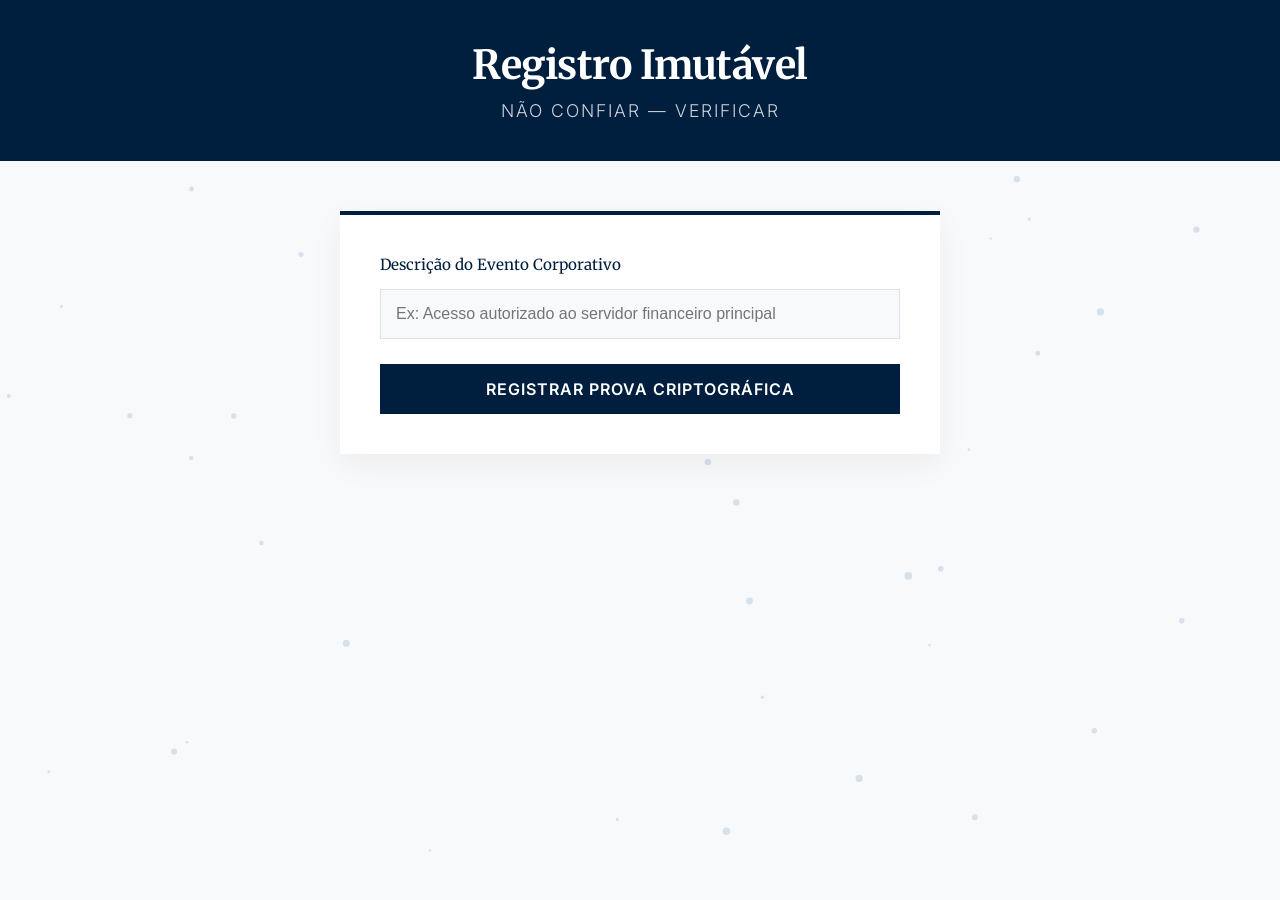
<file: index.html>
<!doctype html>
<html lang="pt-BR">
  <head>
    <meta charset="UTF-8" />
    <meta name="viewport" content="width=device-width, initial-scale=1.0" />
    <title>Registro Imutável | Auditoria Corporativa</title>
    <link rel="stylesheet" href="./style.css">
  </head>
  <body>
    <!-- Canvas responsável pelo efeito de nevasca no fundo -->
    <canvas id="snowfall"></canvas>

    <header class="header">
      <h1>Registro Imutável</h1>
      <p>Não Confiar — Verificar</p>
    </header>
    
    <main class="container">
      <form id="form-log">
        <div class="form-group">
          <label for="input-log">Descrição do Evento Corporativo</label>
          <input type="text" id="input-log" placeholder="Ex: Acesso autorizado ao servidor financeiro principal" required autocomplete="off">
        </div>
        <button type="submit">Registrar Prova Criptográfica</button>
      </form>

      <div id="resultado-painel"></div>
    </main>

    <script type="module" src="./app.js"></script>
  </body>
</html>
</file>
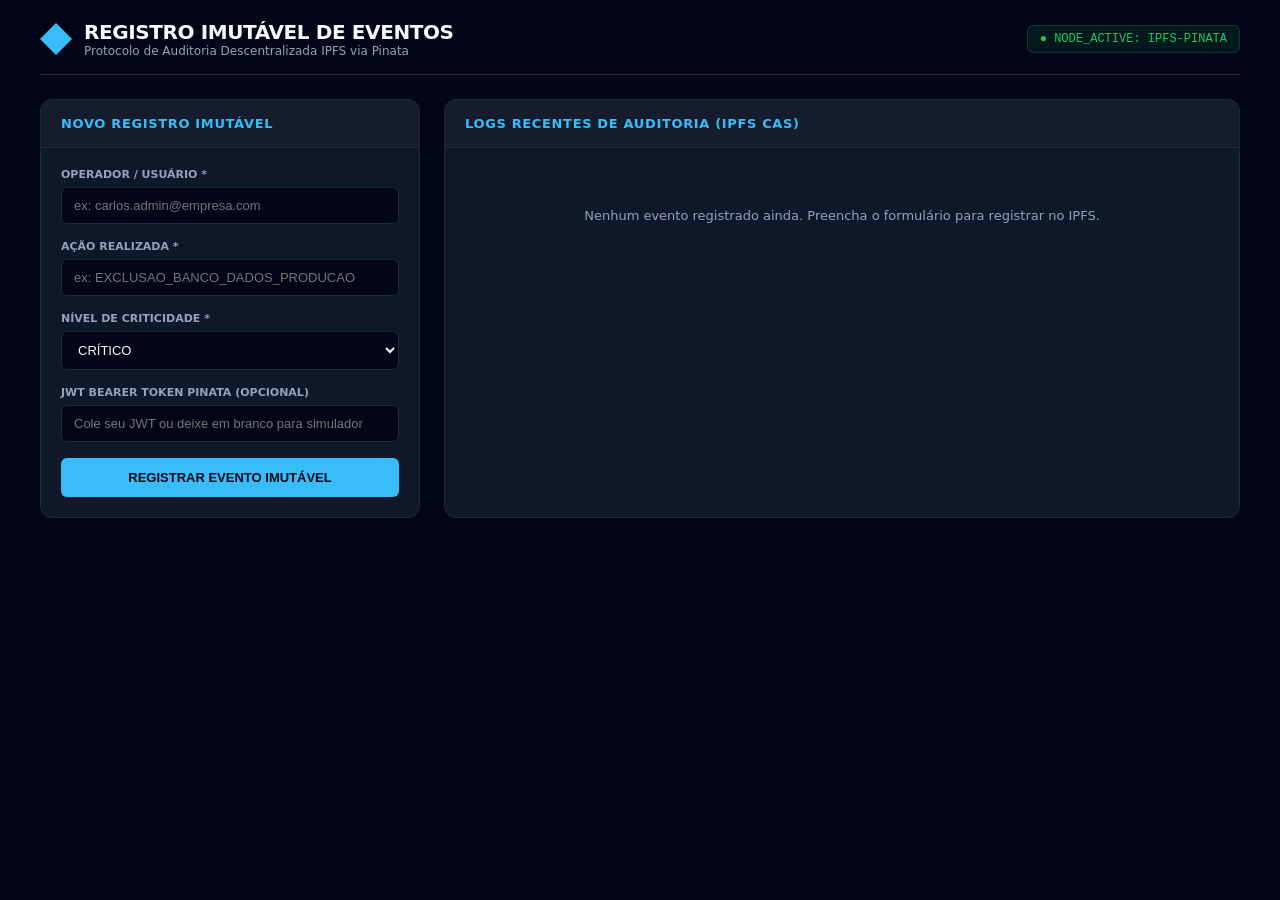
<file: public/demo-singlefile.html>
<!DOCTYPE html>
<html lang="pt-BR">
<head>
  <meta charset="UTF-8">
  <meta name="viewport" content="width=device-width, initial-scale=1.0">
  <title>Registro Imutável de Eventos - Auditoria IPFS Web3</title>
  
  <!-- CSS Embutido (Estilização Moderna no tema Geometric Balance) -->
  <style>
    :root {
      --bg-slate-950: #020617;
      --card-bg: #0f172a;
      --border-color: #1e293b;
      --text-main: #f8fafc;
      --text-muted: #94a3b8;
      --accent-sky: #38bdf8;
      --status-success: #22c55e;
      --status-error: #ef4444;
      --status-warning: #f59e0b;
      --font-sans: 'Segoe UI', system-ui, -apple-system, sans-serif;
      --font-mono: 'Courier New', Courier, monospace;
    }

    * {
      box-sizing: border-box;
      margin: 0;
      padding: 0;
    }

    body {
      background-color: var(--bg-slate-950);
      color: var(--text-main);
      font-family: var(--font-sans);
      min-height: 100vh;
      display: flex;
      flex-direction: column;
      padding: 20px;
    }

    .container {
      max-width: 1200px;
      margin: 0 auto;
      width: 100%;
    }

    /* Cabeçalho */
    header {
      display: flex;
      justify-content: space-between;
      align-items: center;
      padding-bottom: 16px;
      margin-bottom: 24px;
      border-bottom: 1px solid var(--border-color);
    }

    .brand {
      display: flex;
      align-items: center;
      gap: 12px;
    }

    .logo-diamond {
      width: 32px;
      height: 32px;
      background-color: var(--accent-sky);
      clip-path: polygon(50% 0%, 100% 50%, 50% 100%, 0% 50%);
      box-shadow: 0 0 12px rgba(56, 189, 248, 0.4);
    }

    .title-group h1 {
      font-size: 20px;
      font-weight: 700;
      text-transform: uppercase;
      letter-spacing: -0.02em;
    }

    .title-group p {
      font-size: 12px;
      color: var(--text-muted);
    }

    .status-badge {
      font-size: 12px;
      font-family: var(--font-mono);
      background: rgba(34, 197, 94, 0.1);
      color: var(--status-success);
      padding: 6px 12px;
      border-radius: 6px;
      border: 1px solid rgba(34, 197, 94, 0.2);
    }

    /* Grid Layout */
    .grid-layout {
      display: grid;
      grid-template-columns: 380px 1fr;
      gap: 24px;
    }

    @media (max-width: 900px) {
      .grid-layout {
        grid-template-columns: 1fr;
      }
    }

    /* Painéis Cards */
    .panel {
      background: var(--card-bg);
      border: 1px solid var(--border-color);
      border-radius: 12px;
      overflow: hidden;
      display: flex;
      flex-direction: column;
    }

    .panel-header {
      padding: 16px 20px;
      border-bottom: 1px solid var(--border-color);
      background: rgba(255, 255, 255, 0.02);
      font-size: 13px;
      font-weight: 700;
      text-transform: uppercase;
      letter-spacing: 0.05em;
      color: var(--accent-sky);
    }

    /* Formulário */
    .form-body {
      padding: 20px;
      display: flex;
      flex-direction: column;
      gap: 16px;
    }

    .input-group {
      display: flex;
      flex-direction: column;
      gap: 6px;
    }

    .input-group label {
      font-size: 11px;
      font-weight: 700;
      color: var(--text-muted);
      text-transform: uppercase;
    }

    .input-group input, .input-group select, .input-group textarea {
      background: var(--bg-slate-950);
      border: 1px solid var(--border-color);
      color: var(--text-main);
      padding: 10px 12px;
      border-radius: 6px;
      font-size: 13px;
      outline: none;
      transition: border-color 0.2s;
    }

    .input-group input:focus, .input-group select:focus, .input-group textarea:focus {
      border-color: var(--accent-sky);
    }

    .btn-submit {
      background: var(--accent-sky);
      color: var(--bg-slate-950);
      border: none;
      padding: 12px;
      border-radius: 6px;
      font-weight: 700;
      cursor: pointer;
      font-size: 13px;
      text-transform: uppercase;
      transition: opacity 0.2s;
    }

    .btn-submit:disabled {
      opacity: 0.5;
      cursor: not-allowed;
    }

    /* Feedback de Status no Form */
    .status-msg {
      padding: 12px;
      border-radius: 6px;
      font-size: 12px;
      display: none;
      line-height: 1.4;
    }

    .status-msg.loading {
      display: block;
      background: rgba(56, 189, 248, 0.1);
      color: var(--accent-sky);
      border: 1px solid rgba(56, 189, 248, 0.3);
    }

    .status-msg.error {
      display: block;
      background: rgba(239, 68, 68, 0.1);
      color: var(--status-error);
      border: 1px solid rgba(239, 68, 68, 0.3);
    }

    .status-msg.success {
      display: block;
      background: rgba(34, 197, 94, 0.1);
      color: var(--status-success);
      border: 1px solid rgba(34, 197, 94, 0.3);
    }

    /* Lista de Logs de Auditoria */
    .logs-viewport {
      padding: 20px;
      display: flex;
      flex-direction: column;
      gap: 12px;
      max-height: 600px;
      overflow-y: auto;
    }

    .audit-card {
      background: var(--bg-slate-950);
      border: 1px solid var(--border-color);
      border-left: 4px solid var(--accent-sky);
      padding: 14px;
      border-radius: 0 8px 8px 0;
      display: flex;
      flex-direction: column;
      gap: 8px;
    }

    .audit-card.CRITICO { border-left-color: var(--status-error); }
    .audit-card.ALTO { border-left-color: var(--status-warning); }
    .audit-card.BAIXO { border-left-color: var(--status-success); }

    .card-header-row {
      display: flex;
      justify-content: space-between;
      font-size: 12px;
    }

    .card-user { font-weight: 700; color: var(--text-main); }
    .card-time { font-size: 11px; color: var(--text-muted); font-family: var(--font-mono); }
    .card-action { font-size: 13px; font-weight: 600; color: var(--accent-sky); }

    .cid-badge {
      font-family: var(--font-mono);
      font-size: 11px;
      background: rgba(56, 189, 248, 0.1);
      color: var(--accent-sky);
      padding: 6px 10px;
      border-radius: 4px;
      word-break: break-all;
      border: 1px border var(--border-color);
    }

    .empty-state {
      text-align: center;
      padding: 40px;
      color: var(--text-muted);
      font-size: 13px;
    }
  </style>
</head>
<body>

  <div class="container">
    
    <!-- Cabeçalho -->
    <header>
      <div class="brand">
        <div class="logo-diamond"></div>
        <div class="title-group">
          <h1>Registro Imutável de Eventos</h1>
          <p>Protocolo de Auditoria Descentralizada IPFS via Pinata</p>
        </div>
      </div>
      <div class="status-badge">● NODE_ACTIVE: IPFS-PINATA</div>
    </header>

    <!-- Grid Principal -->
    <div class="grid-layout">
      
      <!-- PAINEL 1: Formulário de Registro Crítico -->
      <aside class="panel">
        <div class="panel-header">Novo Registro Imutável</div>
        
        <form id="formEvento" class="form-body">
          
          <div class="input-group">
            <label for="userName">Operador / Usuário *</label>
            <input type="text" id="userName" placeholder="ex: carlos.admin@empresa.com" required>
          </div>

          <div class="input-group">
            <label for="actionName">Ação Realizada *</label>
            <input type="text" id="actionName" placeholder="ex: EXCLUSAO_BANCO_DADOS_PRODUCAO" required>
          </div>

          <div class="input-group">
            <label for="criticality">Nível de Criticidade *</label>
            <select id="criticality">
              <option value="BAIXO">BAIXO</option>
              <option value="MEDIO">MÉDIO</option>
              <option value="ALTO">ALTO</option>
              <option value="CRITICO" selected>CRÍTICO</option>
            </select>
          </div>

          <div class="input-group">
            <label for="pinataJwt">JWT Bearer Token Pinata (Opcional)</label>
            <input type="password" id="pinataJwt" placeholder="Cole seu JWT ou deixe em branco para simulador">
          </div>

          <button type="submit" id="btnSubmit" class="btn-submit">
            REGISTRAR EVENTO IMUTÁVEL
          </button>

          <!-- Área de Feedback de Status (Loading / Erro / Sucesso) -->
          <div id="statusArea" class="status-msg"></div>

        </form>
      </aside>

      <!-- PAINEL 2: Logs Recentes de Auditoria (DOM Dinâmico) -->
      <section class="panel">
        <div class="panel-header">Logs Recentes de Auditoria (IPFS CAS)</div>
        <div id="logsList" class="logs-viewport">
          <div id="emptyState" class="empty-state">
            Nenhum evento registrado ainda. Preencha o formulário para registrar no IPFS.
          </div>
        </div>
      </section>

    </div>

  </div>

  <!-- JAVASCRIPT INTEGRADO (Lógica Web3, Fetch, Try/Catch e Manipulação do DOM) -->
  <script>
    /**
     * CONFIGURAÇÃO E CONSTANTES
     * Substitua pela sua chave JWT real da Pinata para testes em produção ou informe pelo formulário.
     */
    const PINATA_JWT_PADRAO = ""; 
    const PINATA_API_ENDPOINT = "https://api.pinata.cloud/pinning/pinJSONToIPFS";

    // Elementos do DOM
    const formEvento = document.getElementById('formEvento');
    const userNameInput = document.getElementById('userName');
    const actionNameInput = document.getElementById('actionName');
    const criticalitySelect = document.getElementById('criticality');
    const pinataJwtInput = document.getElementById('pinataJwt');
    const btnSubmit = document.getElementById('btnSubmit');
    const statusArea = document.getElementById('statusArea');
    const logsList = document.getElementById('logsList');
    const emptyState = document.getElementById('emptyState');

    /**
     * REQUISITO 3: Função para envio e gravação no IPFS via Pinata API
     * Utiliza async/await e a Fetch API nativa.
     */
    async function registrarLogNoIPFS(dadosEvento, jwtTokenUser) {
      const tokenAtivo = jwtTokenUser?.trim() || PINATA_JWT_PADRAO.trim();

      // Se não houver token configurado, executa simulação para teste local seguro
      if (!tokenAtivo) {
        // Simula delay de rede descentralizada (1.5s)
        await new Promise(resolve => setTimeout(resolve, 1500));
        
        // Retorna Hash CID fictício com padrão IPFS
        const randomCid = "bafkrei" + Array.from({length: 32}, () => Math.floor(Math.random()*16).toString(16)).join('');
        return { IpfsHash: randomCid, isSimulated: true };
      }

      // REQUISITO 3: Montagem da requisição com pinataContent e Authorization Bearer
      const payloadPinata = {
        pinataContent: {
          ...dadosEvento,
          registradoEmUTC: new Date().toISOString()
        },
        pinataMetadata: {
          name: `LOG_AUDITORIA_${dadosEvento.criticality}_${Date.now()}`
        }
      };

      // Chamada HTTP POST nativa com Fetch API
      const response = await fetch(PINATA_API_ENDPOINT, {
        method: 'POST',
        headers: {
          'Content-Type': 'application/json',
          'Authorization': `Bearer ${tokenAtivo}`
        },
        body: JSON.stringify(payloadPinata)
      });

      // Verificação de erro HTTP (Ex: 401 Unauthorized)
      if (!response.ok) {
        if (response.status === 401) {
          throw new Error('Falha de Autenticação (401): O Token JWT do Pinata é inválido ou expirou.');
        }
        throw new Error(`Erro na API Pinata (${response.status}): ${response.statusText}`);
      }

      const data = await response.json();
      return { IpfsHash: data.IpfsHash, isSimulated: false };
    }

    /**
     * REQUISITO 2 e 4: Handler de submissão com event.preventDefault() e try/catch
     */
    formEvento.addEventListener('submit', async (e) => {
      // 1. Impede a recarga da página (no refresh)
      e.preventDefault();

      // Extração dos valores dos campos do DOM
      const dadosEvento = {
        user: userNameInput.value.trim(),
        action: actionNameInput.value.trim(),
        criticality: criticalitySelect.value,
        timestampISO: new Date().toISOString()
      };

      const userJwt = pinataJwtInput.value.trim();

      // REQUISITO 2: Atualiza o DOM para o estado "Registrando na rede IPFS..."
      statusArea.className = "status-msg loading";
      statusArea.innerText = "Registrando na rede IPFS... Aguarde a prova criptográfica (CID).";
      btnSubmit.disabled = true;

      // REQUISITO 4: Tratamento de Erros via Bloco Try/Catch
      try {
        // Chamada assíncrona
        const resultado = await registrarLogNoIPFS(dadosEvento, userJwt);

        // REQUISITO 5: Atualização dinâmica do DOM em caso de sucesso
        renderizarCardAudit(dadosEvento, resultado.IpfsHash, resultado.isSimulated);

        // Feedback visual verde no DOM
        statusArea.className = "status-msg success";
        statusArea.innerText = `Evento gravado com sucesso no IPFS! CID: ${resultado.IpfsHash}`;

        // Limpa campos para o próximo registro
        actionNameInput.value = '';

      } catch (erro) {
        // REQUISITO 4: Em caso de falha, exibe mensagem vermelha de erro no DOM
        console.error("Erro ao registrar evento:", erro);
        statusArea.className = "status-msg error";
        statusArea.innerText = ` [ERRO]: ${erro.message || 'Falha de conexão com o nó IPFS.'}`;
      } finally {
        btnSubmit.disabled = false;
      }
    });

    /**
     * REQUISITO 5: Renderização Dinâmica do Card de Auditoria no DOM
     */
    function renderizarCardAudit(dados, ipfsHash, isSimulated) {
      if (emptyState) {
        emptyState.style.display = 'none';
      }

      const card = document.createElement('div');
      card.className = `audit-card ${dados.criticality}`;

      card.innerHTML = `
        <div class="card-header-row">
          <span class="card-user">${escapeHtml(dados.user)}</span>
          <span class="card-time">${new Date().toLocaleString()}</span>
        </div>
        <div class="card-action">${escapeHtml(dados.action)}</div>
        <div style="font-size:11px; color:var(--text-muted);">
          Nível de Criticidade: <strong>${dados.criticality}</strong> ${isSimulated ? '(Simulado)' : '(Pinata Gateway)'}
        </div>
        <div class="cid-badge">
          PROVA CID (IPFS): ${ipfsHash}
        </div>
      `;

      // Adiciona o novo card no topo da lista sem recarregar a tela
      logsList.prepend(card);
    }

    // Auxiliar para segurança contra XSS no DOM
    function escapeHtml(text) {
      return text.replace(/[&<>"']/g, function(m) {
        return { '&': '&amp;', '<': '&lt;', '>': '&gt;', '"': '&quot;', "'": '&#039;' }[m];
      });
    }
  </script>

</body>
</html>
</file>
<file: style.css>
@import url('https://fonts.googleapis.com/css2?family=Inter:wght@300;400;600&family=Merriweather:wght@300;700&display=swap');

:root {
  --primary-navy: #001f3f;
  --background-gray: #f8f9fa;
  --text-dark: #212529;
  --white: #ffffff;
  --border-light: #dee2e6;
}

body {
  margin: 0;
  padding: 0;
  font-family: 'Inter', sans-serif;
  background-color: var(--background-gray);
  color: var(--text-dark);
  display: flex;
  flex-direction: column;
  align-items: center;
  min-height: 100vh;
  position: relative;
  overflow-x: hidden;
}

/* Estilo do fundo de nevasca */
#snowfall {
  position: fixed;
  top: 0;
  left: 0;
  width: 100vw;
  height: 100vh;
  pointer-events: none;
  z-index: -1;
}

.header {
  width: 100%;
  background-color: var(--primary-navy);
  color: var(--white);
  padding: 40px 20px;
  text-align: center;
  box-sizing: border-box;
  position: relative;
  z-index: 1;
}



.header h1 {
  font-family: 'Merriweather', serif;
  font-weight: 700;
  font-size: 2.5rem;
  margin: 0 0 10px 0;
  letter-spacing: -0.5px;
}

.header p {
  font-weight: 300;
  font-size: 1.1rem;
  margin: 0;
  opacity: 0.8;
  text-transform: uppercase;
  letter-spacing: 2px;
}

.container {
  background-color: var(--white);
  max-width: 600px;
  width: 90%;
  margin: 50px auto;
  padding: 40px;
  box-shadow: 0 10px 30px rgba(0, 0, 0, 0.05);
  border-top: 4px solid var(--primary-navy);
  box-sizing: border-box;
  position: relative;
  z-index: 1;
}

.form-group {
  display: flex;
  flex-direction: column;
  gap: 15px;
  margin-bottom: 25px;
}

label {
  font-family: 'Merriweather', serif;
  font-size: 0.95rem;
  color: var(--primary-navy);
}

input[type="text"] {
  width: 100%;
  padding: 15px;
  font-size: 1rem;
  border: 1px solid var(--border-light);
  background-color: var(--background-gray);
  transition: border-color 0.3s;
  box-sizing: border-box;
}

input[type="text"]:focus {
  outline: none;
  border-color: var(--primary-navy);
  background-color: var(--white);
}

button {
  background-color: var(--primary-navy);
  color: var(--white);
  border: none;
  padding: 15px 25px;
  font-size: 1rem;
  font-family: 'Inter', sans-serif;
  font-weight: 600;
  cursor: pointer;
  transition: background-color 0.3s;
  width: 100%;
  text-transform: uppercase;
  letter-spacing: 1px;
}

button:hover {
  background-color: #003366;
}

#resultado-painel {
  margin-top: 30px;
  padding: 20px;
  background-color: var(--background-gray);
  border-left: 3px solid var(--primary-navy);
  font-family: 'Inter', sans-serif;
  font-size: 0.9rem;
  line-height: 1.6;
  word-break: break-all;
  display: none;
}

.status-success { color: #005a32; font-weight: 600; }
.status-error { color: #8b0000; font-weight: 600; }
.status-loading { color: var(--primary-navy); font-style: italic; }
</file>
